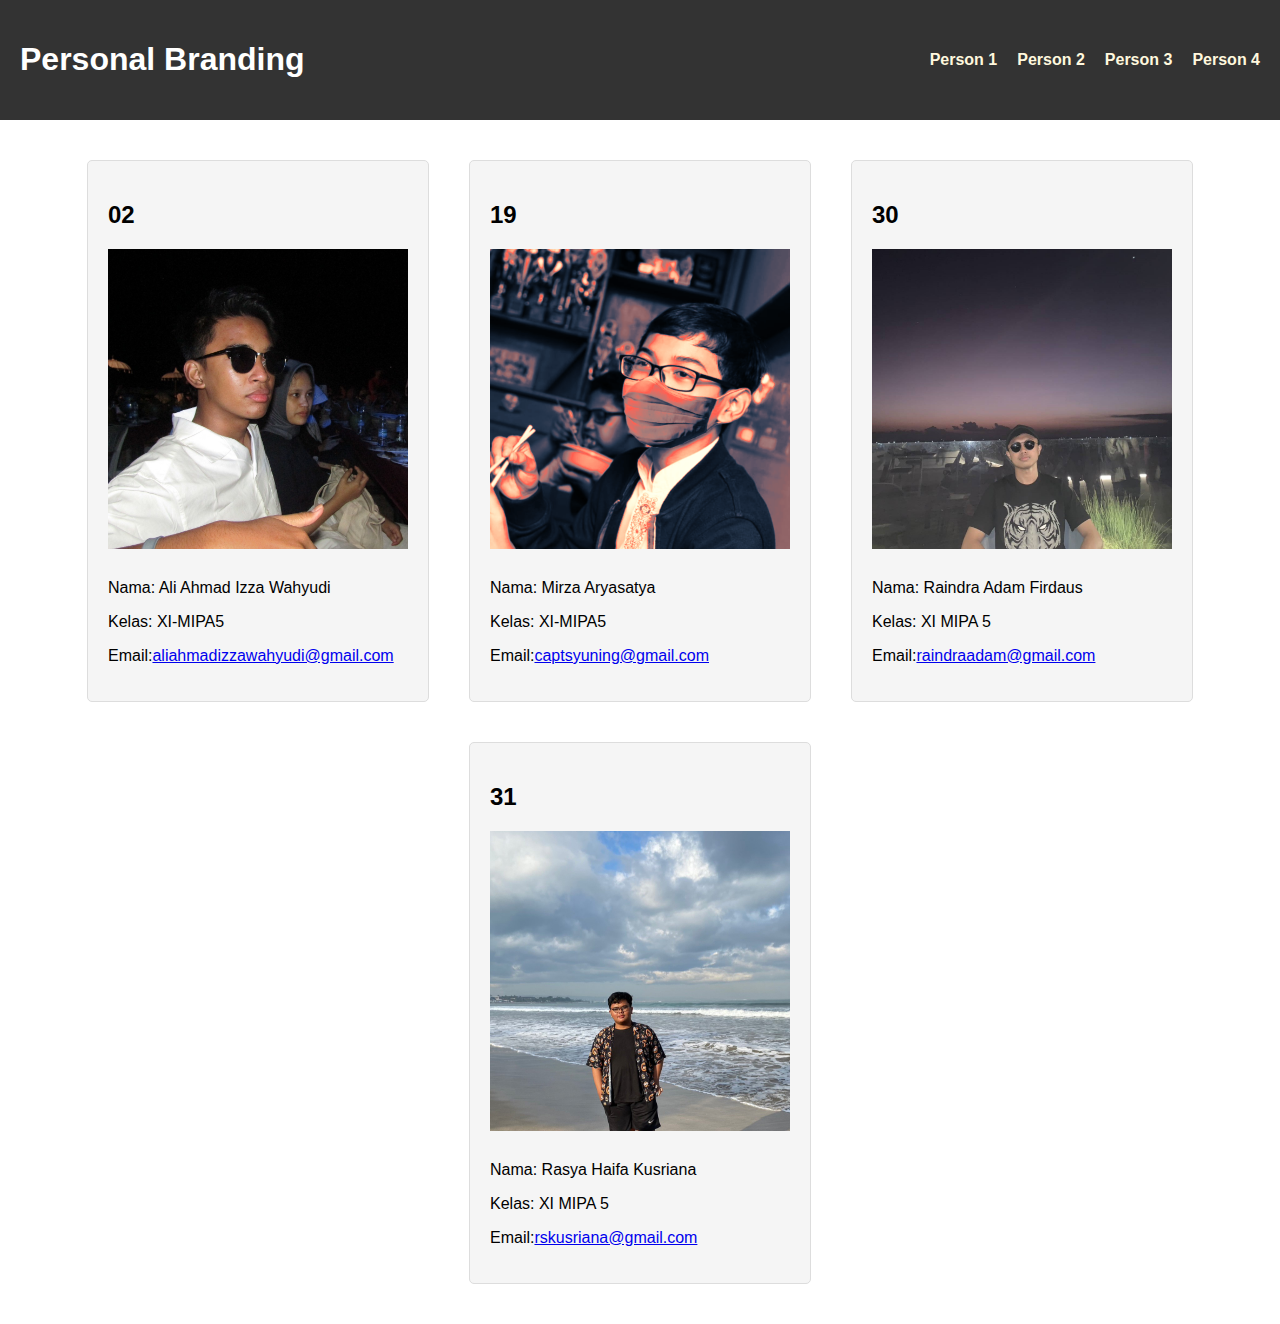
<file: index_Profil.html>
<!DOCTYPE html>
<html>
  <head>
    <title>Personal Branding</title>
    <link rel="stylesheet" href="style_Profil.css">
  </head>
  <body>
    <header>
      <h1>Personal Branding</h1>
      <nav>
        <ul>
          <li><a href="#person1" style="color:#FFF8DE">Person 1</a></li>
          <li><a href="#person2" style="color:#FFF8DE">Person 2</a></li>
          <li><a href="#person3" style="color:#FFF8DE">Person 3</a></li>
          <li><a href="#person4" style="color:#FFF8DE">Person 4</a></li>
        </ul>
      </nav>
    </header>

    <main>
      <section id="person1">
        <h2 >02</h2>
        <img src="assets/img/bulol_Alam.jpg" alt="Person 1">
        <p>Nama: Ali Ahmad Izza Wahyudi</p>
        <p>Kelas: XI-MIPA5</p>
        <p>Email:<a href="mailto:aliahmadizzawahyudi@gmail.com">aliahmadizzawahyudi@gmail.com</a></p>
      </section>

      <section id="person2">
        <h2>19</h2>
        <img src="assets/img/well_Mirza.png" alt="Person 2">
        <p >Nama: Mirza Aryasatya</p>
        <p>Kelas: XI-MIPA5 </p>
        <p>Email:<a href="mailto:captsyuning@gmail.com">captsyuning@gmail.com</a></p>
      </section>

      <section id="person3">
        <h2>30</h2>
        <img src="assets/img/well_Raindra.jpg" alt="Person 3">
        <p>Nama: Raindra Adam Firdaus</p>
        <p>Kelas: XI MIPA 5</p>
        <p>Email:<a href="mailto:raindraadam@gmail.com">raindraadam@gmail.com</a></p>
      </section>

      <section id="person4">
        <h2>31</h2>
        <img src="assets/img/well_Rasya.jpg" alt="Person 4">
        <p>Nama: Rasya Haifa Kusriana</p>
        <p>Kelas: XI MIPA 5</p>
        <p>Email:<a href="mailto:rskusriana@gmail.com">rskusriana@gmail.com</a></p>
      </section>
    </main>
  </body>
</html>
</file>
<file: style_Profil.css>
body {
  font-family: Arial, sans-serif;
  margin: 0;
}

header {
  background-color: #333;
  color: #fff;
  display: flex;
  justify-content: space-between;
  align-items: center;
  padding: 20px;
}

nav ul {
  list-style: none;
  display: flex;
  justify-content: flex-end;
  align-items: center;
  margin: 0;
}

nav li {
  margin-left: 20px;
}

nav a {
  color: #fff;
  text-decoration: none;
  font-weight: bold;
}

main {
  display: flex;
  flex-wrap: wrap;
  padding: 20px;
  justify-content: center;
}

section {
  background-color: #f5f5f5;
  border: 1px solid #ddd;
  border-radius: 5px;
  padding: 20px;
  margin: 20px;
  width: 300px;
}

img {
  width: 100%;
  margin-bottom: 10px;
}
</file>
